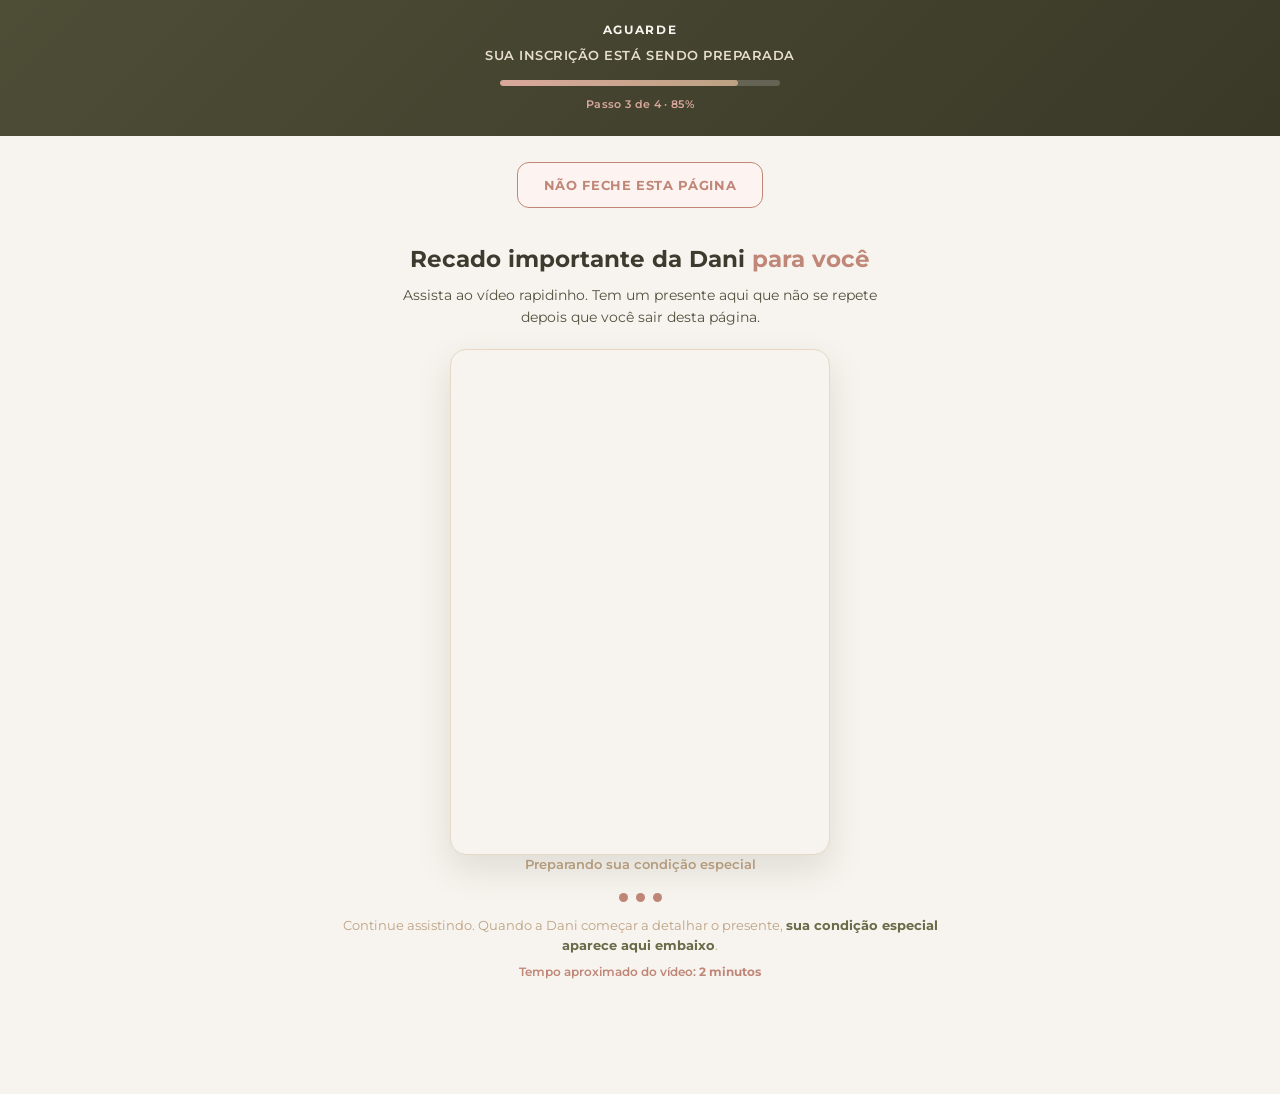
<file: index.html>
<!DOCTYPE html>
<html lang="pt-BR">
<head>
<meta charset="UTF-8">
<meta name="viewport" content="width=device-width,initial-scale=1.0">
<meta name="robots" content="noindex, nofollow">
<title>Oferta única — Combo 4 em 1 Black | Coleção Eternizar</title>
<link rel="stylesheet" href="style.css">

<!-- Utmify Pixel -->
<script>
  window.pixelId = "6a023d2e3700a6d56e513780";
  var a = document.createElement("script");
  a.setAttribute("async", "");
  a.setAttribute("defer", "");
  a.setAttribute("src", "https://cdn.utmify.com.br/scripts/pixel/pixel.js");
  document.head.appendChild(a);
</script>

<!-- Utmify UTMs -->
<script
  src="https://cdn.utmify.com.br/scripts/utms/latest.js"
  data-utmify-prevent-xcod-sck
  data-utmify-prevent-subids
  async
  defer
></script>

<!-- Microsoft Clarity -->
<script type="text/javascript">
    (function(c,l,a,r,i,t,y){
        c[a]=c[a]||function(){(c[a].q=c[a].q||[]).push(arguments)};
        t=l.createElement(r);t.async=1;t.src="https://www.clarity.ms/tag/"+i;
        y=l.getElementsByTagName(r)[0];y.parentNode.insertBefore(t,y);
    })(window, document, "clarity", "script", "xs928i7pu9");
</script>
</head>
<body>

<!-- LOADER (barra superior) -->
<div id="loader">
  <div class="loader-sub">Aguarde</div>
  <div class="loader-title">Sua inscrição está sendo preparada</div>
  <div class="loader-bar-track"><div class="loader-bar-fill" id="loaderBar"></div></div>
  <div class="loader-warn" id="loaderStep">Passo 3 de 4 · 85%</div>
</div>

<div class="wrap">

  <div class="not-close-wrap">
    <div class="not-close">Não feche esta página</div>
  </div>

  <!-- TOPO / VÍDEO -->
  <div class="top-msg">
    <h1 style="font-family:'M';font-weight:700;font-size:23px;color:var(--dark);text-transform:none;line-height:1.2">Recado importante da Dani <span style="color:var(--roseD)">para você</span></h1>
    <p>Assista ao vídeo rapidinho. Tem um presente aqui que não se repete depois que você sair desta página.</p>
  </div>

  <div class="video-box" id="videoBox">
    <iframe src="https://play.tynk.ai/p/1ecf1f8f-507d-4084-946c-d3a22b026fa4" style="width:100%;height:100%;border:0;display:block"
      allow="accelerometer; autoplay; clipboard-write; encrypted-media; gyroscope; picture-in-picture" allowfullscreen></iframe>
    <div id="playCatcher" onclick="onFirstPlayClick()" style="position:absolute;inset:0;cursor:pointer;background:transparent"></div>
  </div>

  <div class="loading-label" id="loadingLabel">Preparando sua condição especial</div>
  <div class="loading-dots" id="loadingDots"><span></span><span></span><span></span></div>

  <p class="video-note">Continue assistindo. Quando a Dani começar a detalhar o presente, <strong>sua condição especial aparece aqui embaixo</strong>.</p>
  <p class="timer-hint" id="revealHint">Tempo aproximado do vídeo: <strong>2 minutos</strong></p>

  <a href="#oferta" class="btn btn-cta" id="ctaTop" style="display:none">Sim, quero meu combo</a>

  <!-- OFERTA (revelada após o vídeo) -->
  <div id="oferta">

    <div class="oferta-head">
      <div class="eyebrow">Só nesta página</div>
      <h2 class="serif">O Combo 4 em 1 Black completo</h2>
    </div>
    <p class="oferta-lead">São 4 cursos completos num lugar só, com <strong>mais de 200 peças altamente rentáveis</strong> e estratégias validadas por milhares de alunas — tudo pra você parar de repetir modelo e virar referência na sua região.</p>

    <div class="item">
      <div class="num">1</div>
      <img src="imgs/pro_thumb.png" alt="Método Laços e Caprichos PRO">
      <div class="item-text">
        <h3 class="serif">Método Laços e Caprichos PRO</h3>
        <p>Técnicas avançadas de laços e tiaras exclusivos pra elevar o acabamento e o valor percebido de cada peça.</p>
        <span class="value">R$497 sozinho</span>
      </div>
    </div>

    <div class="item">
      <div class="num">2</div>
      <img src="imgs/express_full.png" alt="Laços e Caprichos Express 2.0">
      <div class="item-text">
        <h3 class="serif">Laços e Caprichos Express 2.0</h3>
        <p>A evolução do método, com modelos novos, atualizados e um passo a passo mais rápido de aplicar.</p>
        <span class="value">R$297 sozinho</span>
      </div>
    </div>

    <div class="item">
      <div class="num">3</div>
      <img src="imgs/newborn_thumb.png" alt="Coleção Essencial Newborn">
      <div class="item-text">
        <h3 class="serif">Coleção Essencial Newborn</h3>
        <p>Peças exclusivas pro nicho de recém-nascido — um mercado que vende o ano inteiro, pras mamães mais exigentes.</p>
        <span class="value">R$77 sozinho</span>
      </div>
    </div>

    <div class="item">
      <div class="num">4</div>
      <img src="imgs/encantados_thumb.png" alt="MasterClass Laços Encantados">
      <div class="item-text">
        <h3 class="serif">MasterClass Laços Encantados</h3>
        <p>2 peças especiais que sempre serão tendência — técnica rápida de aplicar e altíssimo giro de venda.</p>
        <span class="value">R$47 sozinho</span>
      </div>
    </div>

    <ul class="bonus-extra">
      <li><strong>Bônus grátis:</strong> Projeto Artesã 5K — 3 em 1 (posicionamento nas redes, tráfego pago e conteúdo com IA) <em>(R$497 sozinho)</em></li>
      <li>Lista de fornecedores pronta, pra comprar barato desde o primeiro dia</li>
      <li>Materiais em PDF de cada curso, pra imprimir e ter na bancada</li>
    </ul>

    <div class="price-box">
      <div class="tag-only">Somente hoje, aqui e agora</div>
      <div class="old">de R$1.415 (tudo separado)</div>
      <div class="new serif">R$397</div>
      <div class="installments">12x de R$41,06 ou R$397 à vista</div>
      <div class="vitalicio">Acesso vitalício</div>
      <div id="kiwify-upsell-ZMh3mHo" class="kiwify-upsell-wrap" data-upsell-url="" data-downsell-url="">
        <button id="kiwify-upsell-trigger-ZMh3mHo" class="btn btn-cta">Sim, quero o Combo 4 em 1 Black</button>
      </div>
      <p class="btn-sub">Pagamento seguro · parcelamento no cartão</p>
    </div>

    <div class="downsell">
      <div id="kiwify-upsell-cancel-trigger-ZMh3mHo" class="btn btn-downsell">Não quero, obrigado</div>
    </div>

    <script src="https://snippets.kiwify.com/upsell/upsell.min.js"></script>

    <div class="timer-block">
      <div class="lbl serif">Rápido, seu tempo está passando</div>
      <div class="timer-nums">
        <div class="t"><div class="n" id="tMin">15</div><div class="l">Minutos</div></div>
        <div class="t"><div class="n" id="tSec">00</div><div class="l">Segundos</div></div>
      </div>
      <p class="timer-fine">Se você sair desta página, não terá outra chance de garantir o combo com esse valor especial.</p>
    </div>

    <div class="guarantee">
      <div class="guarantee-badge"><div class="n">7</div><div class="l">DIAS</div></div>
      <div class="guarantee-text">
        <h4 class="serif">Garantia incondicional</h4>
        <p>Se não gostar, é só mandar um e-mail que devolvemos cada centavo, sem burocracia e sem perguntas.</p>
      </div>
    </div>

    <div class="closing">
      <p>Com apenas duas ou três peças novas vendidas do combo, você já pagou tudo — e o resto é técnica e catálogo novo pro resto da vida do seu ateliê.</p>
      <p>Te espero lá dentro.</p>
      <div class="signature">Dani Salvador</div>
      <div class="signature-sub">@lacosecaprichoss</div>
    </div>

  </div>
  <!-- fim #oferta -->

</div>

<!-- STICKY FOOTER -->
<div class="sticky-footer" id="stickyFooter" style="display:none">
  <div class="sf-price"><span class="old">R$1.415</span>R$397</div>
  <a href="#kiwify-upsell-ZMh3mHo" class="btn btn-cta" id="ctaSticky">Sim, quero</a>
</div>

<script>
/* ================== CONFIGURAÇÃO ================== */
const REVEAL_SECONDS = 107; // 1:47 — confirmado pela Dani como o momento em que ela começa a falar dos cursos
const COUNTDOWN_MINUTES = 15; // duração do cronômetro de urgência
const CHECKOUT_URL = "https://pay.kiwify.com.br/ZMh3mHo";
const DOWNSELL_URL = "#"; // trocar pelo link da oferta alternativa (downsell), se houver

/* ================== LIBERAÇÃO DA OFERTA ==================
   Como o player (Tynk) é de outro domínio, não dá pra "escutar" o play
   dele diretamente. Por isso existe uma camada transparente sobre o vídeo
   que captura só o primeiro toque/clique — nesse momento começamos a
   contar o tempo, e a camada some, liberando o play de verdade do Tynk. */
let playClicked = false;
function onFirstPlayClick(){
  if(playClicked) return;
  playClicked = true;
  document.getElementById('playCatcher').remove(); // libera o clique real no player
  setTimeout(revealOffer, REVEAL_SECONDS*1000);
}

/* ================== LOADER ================== */
window.addEventListener('load', () => {
  const bar = document.getElementById('loaderBar');
  setTimeout(()=> bar.style.width = '85%', 150);
  // a barra carrega até 85% e permanece na página — não desaparece
});

/* ================== LIBERAR OFERTA ================== */
function revealOffer(){
  const oferta = document.getElementById('oferta');
  if(oferta.classList.contains('revealed')) return;
  oferta.classList.add('revealed');
  document.getElementById('ctaTop').style.display = 'block';
  document.getElementById('revealHint').style.display = 'none';
  document.getElementById('loadingDots').style.display = 'none';
  document.getElementById('loadingLabel').style.display = 'none';
  document.getElementById('stickyFooter').style.display = 'flex';
}

/* ================== LINKS DE CHECKOUT / DOWNSELL ================== */
// Botões de compra e recusa agora são o widget oficial da Kiwify (ids
// kiwify-upsell-trigger-ZMh3mHo e kiwify-upsell-cancel-trigger-ZMh3mHo).
// O script deles (upsell.min.js) cuida do clique — não usamos mais href aqui.

/* ================== CRONÔMETRO DE URGÊNCIA ================== */
const STORAGE_KEY = 'eternizar_upsell_deadline';
let deadline = localStorage.getItem(STORAGE_KEY);
if(!deadline){
  deadline = Date.now() + COUNTDOWN_MINUTES*60*1000;
  localStorage.setItem(STORAGE_KEY, deadline);
} else {
  deadline = parseInt(deadline, 10);
}
function tickTimer(){
  const diff = Math.max(0, deadline - Date.now());
  const min = Math.floor(diff/60000);
  const sec = Math.floor((diff%60000)/1000);
  document.getElementById('tMin').textContent = String(min).padStart(2,'0');
  document.getElementById('tSec').textContent = String(sec).padStart(2,'0');
}
tickTimer();
setInterval(tickTimer, 1000);
</script>

</body>
</html>
</file>
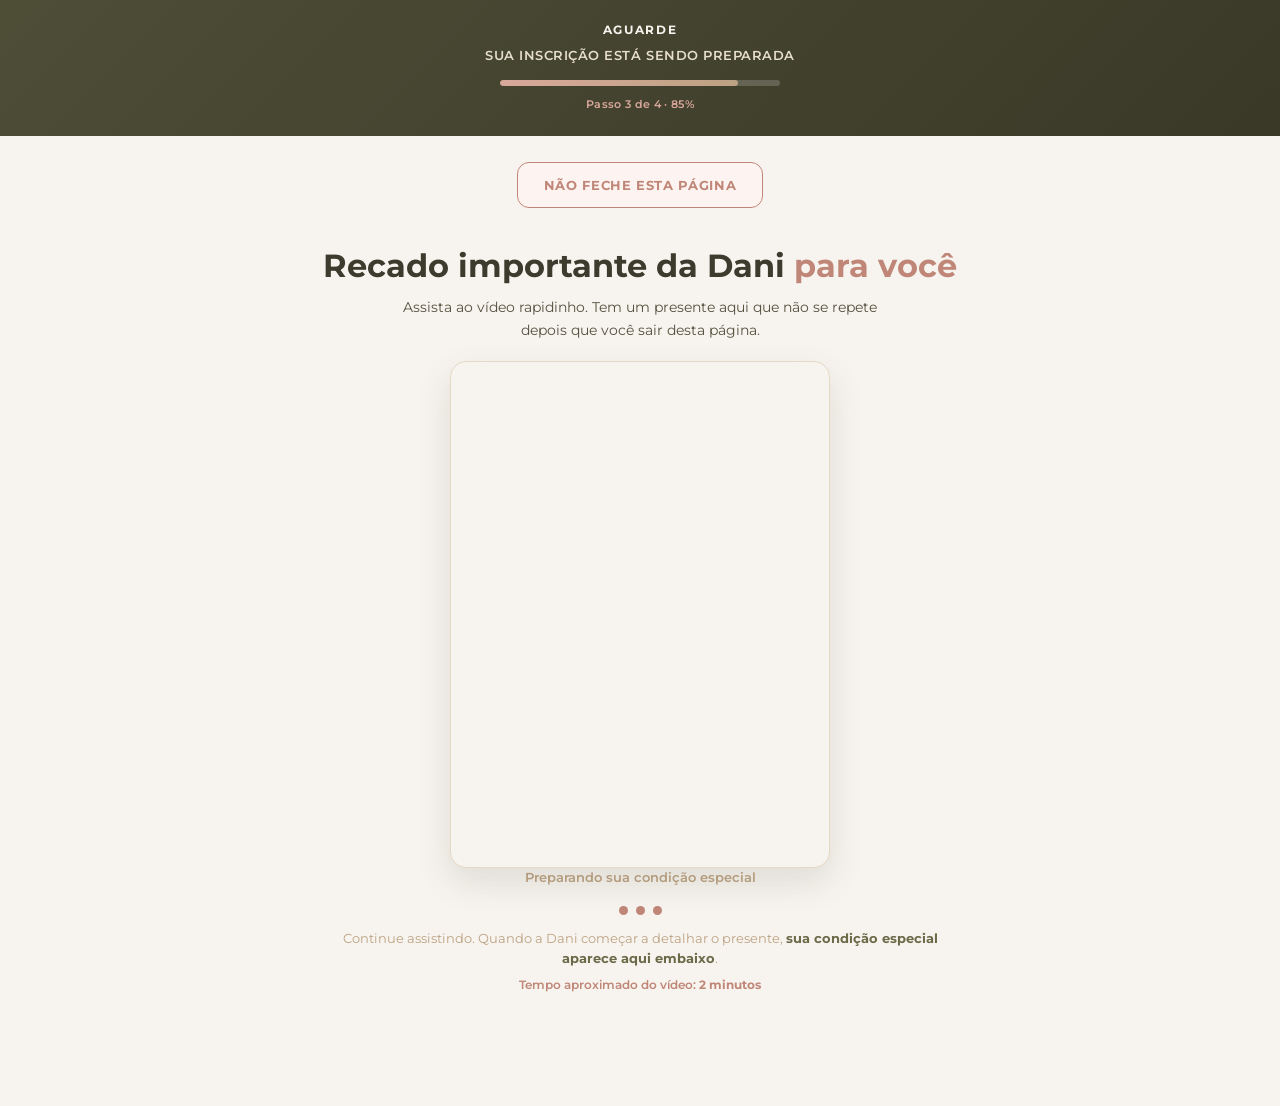
<file: upsell.html>
<!DOCTYPE html>
<html lang="pt-BR">
<head>
<meta charset="UTF-8">
<meta name="viewport" content="width=device-width,initial-scale=1.0">
<meta name="robots" content="noindex, nofollow">
<title>Oferta única — Combo 4 em 1 Black | Coleção Eternizar</title>
<link rel="stylesheet" href="style.css">
</head>
<body>

<!-- LOADER (barra superior) -->
<div id="loader">
  <div class="loader-sub">Aguarde</div>
  <div class="loader-title">Sua inscrição está sendo preparada</div>
  <div class="loader-bar-track"><div class="loader-bar-fill" id="loaderBar"></div></div>
  <div class="loader-warn" id="loaderStep">Passo 3 de 4 · 85%</div>
</div>

<div class="wrap">

  <div class="not-close-wrap">
    <div class="not-close">Não feche esta página</div>
  </div>

  <!-- TOPO / VÍDEO -->
  <div class="top-msg">
    <h1 style="font-family:'M';font-weight:700;font-size:32px;color:var(--dark);text-transform:none">Recado importante da Dani <span style="color:var(--roseD)">para você</span></h1>
    <p>Assista ao vídeo rapidinho. Tem um presente aqui que não se repete depois que você sair desta página.</p>
  </div>

  <div class="video-box" id="videoBox">
    <iframe src="https://play.tynk.ai/p/1ecf1f8f-507d-4084-946c-d3a22b026fa4" style="width:100%;height:100%;border:0;display:block"
      allow="accelerometer; autoplay; clipboard-write; encrypted-media; gyroscope; picture-in-picture" allowfullscreen></iframe>
  </div>

  <div class="loading-label" id="loadingLabel">Preparando sua condição especial</div>
  <div class="loading-dots" id="loadingDots"><span></span><span></span><span></span></div>

  <p class="video-note">Continue assistindo. Quando a Dani começar a detalhar o presente, <strong>sua condição especial aparece aqui embaixo</strong>.</p>
  <p class="timer-hint" id="revealHint">Tempo aproximado do vídeo: <strong>2 minutos</strong></p>

  <a href="#oferta" class="btn btn-cta" id="ctaTop" style="display:none">Sim, quero meu combo</a>

  <!-- OFERTA (revelada após o vídeo) -->
  <div id="oferta">

    <div class="oferta-head">
      <div class="eyebrow">Só nesta página</div>
      <h2 class="serif">O Combo 4 em 1 Black completo</h2>
    </div>
    <p class="oferta-lead">São 4 cursos completos num lugar só, com <strong>mais de 200 peças altamente rentáveis</strong> e estratégias validadas por milhares de alunas — tudo pra você parar de repetir modelo e virar referência na sua região.</p>

    <div class="item">
      <div class="num">1</div>
      <img src="imgs/pro_thumb.png" alt="Método Laços e Caprichos PRO">
      <div class="item-text">
        <h3 class="serif">Método Laços e Caprichos PRO</h3>
        <p>Técnicas avançadas de laços e tiaras exclusivos pra elevar o acabamento e o valor percebido de cada peça.</p>
        <span class="value">R$497 sozinho</span>
      </div>
    </div>

    <div class="item">
      <div class="num">2</div>
      <img src="imgs/express_full.png" alt="Laços e Caprichos Express 2.0">
      <div class="item-text">
        <h3 class="serif">Laços e Caprichos Express 2.0</h3>
        <p>A evolução do método, com modelos novos, atualizados e um passo a passo mais rápido de aplicar.</p>
        <span class="value">R$297 sozinho</span>
      </div>
    </div>

    <div class="item">
      <div class="num">3</div>
      <img src="imgs/newborn_thumb.png" alt="Coleção Essencial Newborn">
      <div class="item-text">
        <h3 class="serif">Coleção Essencial Newborn</h3>
        <p>Peças exclusivas pro nicho de recém-nascido — um mercado que vende o ano inteiro, pras mamães mais exigentes.</p>
        <span class="value">R$77 sozinho</span>
      </div>
    </div>

    <div class="item">
      <div class="num">4</div>
      <img src="imgs/encantados_thumb.png" alt="MasterClass Laços Encantados">
      <div class="item-text">
        <h3 class="serif">MasterClass Laços Encantados</h3>
        <p>2 peças especiais que sempre serão tendência — técnica rápida de aplicar e altíssimo giro de venda.</p>
        <span class="value">R$47 sozinho</span>
      </div>
    </div>

    <ul class="bonus-extra">
      <li><strong>Bônus grátis:</strong> Projeto Artesã 5K — 3 em 1 (posicionamento nas redes, tráfego pago e conteúdo com IA) <em>(R$497 sozinho)</em></li>
      <li>Lista de fornecedores pronta, pra comprar barato desde o primeiro dia</li>
      <li>Materiais em PDF de cada curso, pra imprimir e ter na bancada</li>
    </ul>

    <div class="price-box">
      <div class="tag-only">Somente hoje, aqui e agora</div>
      <div class="old">de R$1.415 (tudo separado)</div>
      <div class="new serif">R$397</div>
      <div class="vitalicio">Acesso vitalício</div>
      <a href="#" class="btn btn-cta" id="ctaCheckout">Sim, quero o Combo 4 em 1 Black</a>
      <p class="btn-sub">Pagamento seguro · parcelamento no cartão</p>
    </div>

    <div class="downsell">
      <a href="#" id="downsellLink">Não quero agora, ver outra opção</a>
    </div>

    <div class="timer-block">
      <div class="lbl serif">Rápido, seu tempo está passando</div>
      <div class="timer-nums">
        <div class="t"><div class="n" id="tMin">15</div><div class="l">Minutos</div></div>
        <div class="t"><div class="n" id="tSec">00</div><div class="l">Segundos</div></div>
      </div>
      <p class="timer-fine">Se você sair desta página, não terá outra chance de garantir o combo com esse valor especial.</p>
    </div>

    <div class="guarantee">
      <div class="guarantee-badge"><div class="n">7</div><div class="l">DIAS</div></div>
      <div class="guarantee-text">
        <h4 class="serif">Garantia incondicional</h4>
        <p>Se não gostar, é só mandar um e-mail que devolvemos cada centavo, sem burocracia e sem perguntas.</p>
      </div>
    </div>

    <div class="closing">
      <p>Com apenas duas ou três peças novas vendidas do combo, você já pagou tudo — e o resto é técnica e catálogo novo pro resto da vida do seu ateliê.</p>
      <p>Te espero lá dentro.</p>
      <div class="signature">Dani Salvador</div>
      <div class="signature-sub">@lacosecaprichoss</div>
    </div>

  </div>
  <!-- fim #oferta -->

</div>

<!-- STICKY FOOTER -->
<div class="sticky-footer" id="stickyFooter" style="display:none">
  <div class="sf-price"><span class="old">R$1.415</span>R$397</div>
  <a href="#" class="btn btn-cta" id="ctaSticky">Sim, quero</a>
</div>

<script>
/* ================== CONFIGURAÇÃO ================== */
const REVEAL_SECONDS = 90; // ⚠️ CONFIRMAR: momento (em segundos, a partir de quando a página abre) em que a oferta é liberada.
const COUNTDOWN_MINUTES = 15; // duração do cronômetro de urgência
const CHECKOUT_URL = "#"; // trocar pelo link de checkout do combo quando vier
const DOWNSELL_URL = "#"; // trocar pelo link da oferta alternativa (downsell), se houver

/* ================== LIBERAÇÃO DA OFERTA ==================
   Como o player (Tynk) não tem uma API pública confirmada pra avisar
   o momento exato do play, a liberação conta a partir de quando a
   página é aberta (a maioria de quem entra assiste na hora). */
setTimeout(revealOffer, REVEAL_SECONDS*1000);

/* ================== LOADER ================== */
window.addEventListener('load', () => {
  const bar = document.getElementById('loaderBar');
  setTimeout(()=> bar.style.width = '85%', 150);
  // a barra carrega até 85% e permanece na página — não desaparece
});

/* ================== LIBERAR OFERTA ================== */
function revealOffer(){
  const oferta = document.getElementById('oferta');
  if(oferta.classList.contains('revealed')) return;
  oferta.classList.add('revealed');
  document.getElementById('ctaTop').style.display = 'block';
  document.getElementById('revealHint').style.display = 'none';
  document.getElementById('loadingDots').style.display = 'none';
  document.getElementById('loadingLabel').style.display = 'none';
  document.getElementById('stickyFooter').style.display = 'flex';
}

/* ================== LINKS DE CHECKOUT / DOWNSELL ================== */
document.getElementById('ctaCheckout').href = CHECKOUT_URL;
document.getElementById('ctaSticky').href = CHECKOUT_URL;
document.getElementById('downsellLink').href = DOWNSELL_URL;

/* ================== CRONÔMETRO DE URGÊNCIA ================== */
const STORAGE_KEY = 'eternizar_upsell_deadline';
let deadline = localStorage.getItem(STORAGE_KEY);
if(!deadline){
  deadline = Date.now() + COUNTDOWN_MINUTES*60*1000;
  localStorage.setItem(STORAGE_KEY, deadline);
} else {
  deadline = parseInt(deadline, 10);
}
function tickTimer(){
  const diff = Math.max(0, deadline - Date.now());
  const min = Math.floor(diff/60000);
  const sec = Math.floor((diff%60000)/1000);
  document.getElementById('tMin').textContent = String(min).padStart(2,'0');
  document.getElementById('tSec').textContent = String(sec).padStart(2,'0');
}
tickTimer();
setInterval(tickTimer, 1000);
</script>

</body>
</html>
</file>
<file: style.css>
@font-face{font-family:'Cor';src:url('fonts/cg500.woff2') format('woff2');font-weight:500;font-style:normal}
@font-face{font-family:'Cor';src:url('fonts/cg600.woff2') format('woff2');font-weight:600;font-style:normal}
@font-face{font-family:'Cor';src:url('fonts/cg700.woff2') format('woff2');font-weight:700;font-style:normal}
@font-face{font-family:'Cor';src:url('fonts/cg500i.woff2') format('woff2');font-weight:500;font-style:italic}
@font-face{font-family:'Cor';src:url('fonts/cg600i.woff2') format('woff2');font-weight:600;font-style:italic}
@font-face{font-family:'M';src:url('fonts/mont400.woff2') format('woff2');font-weight:400}
@font-face{font-family:'M';src:url('fonts/mont500.woff2') format('woff2');font-weight:500}
@font-face{font-family:'M';src:url('fonts/mont600.woff2') format('woff2');font-weight:600}
@font-face{font-family:'M';src:url('fonts/mont700.woff2') format('woff2');font-weight:700}

:root{
  --off:#F7F4EF; --white:#fff; --oliveD:#4e4d36; --olive:#6B6A48;
  --rose:#D9A89B; --roseD:#c08778; --champ:#bda283; --beige:#E7D7C6;
  --ink:#54513f; --dark:#3d3a2e;
}
*{margin:0;padding:0;box-sizing:border-box}
html{scroll-behavior:smooth}
body{font-family:'M',sans-serif;background:var(--off);color:var(--ink);line-height:1.6;padding-bottom:90px}
.serif{font-family:'Cor',serif}
.wrap{max-width:680px;margin:0 auto;padding:0 22px}

/* ===== LOADER (barra superior) ===== */
#loader{position:relative;background:linear-gradient(135deg,var(--oliveD),#3a3928);padding:20px 20px 22px;text-align:center;overflow:hidden}
.loader-sub{font-family:'M';font-weight:700;font-size:12px;letter-spacing:.14em;text-transform:uppercase;color:var(--off);margin-bottom:6px}
.loader-title{font-family:'M';font-weight:600;font-size:13px;letter-spacing:.04em;text-transform:uppercase;color:#e7ded0;margin-bottom:14px}
.loader-bar-track{width:280px;max-width:80%;height:6px;background:rgba(255,255,255,.18);border-radius:10px;overflow:hidden;margin:0 auto}
.loader-bar-fill{height:100%;width:0%;background:linear-gradient(90deg,var(--rose),var(--champ));border-radius:10px;transition:width 2.6s ease}
.loader-warn{margin-top:10px;font-size:11px;font-weight:600;color:var(--rose);letter-spacing:.03em}

.not-close{display:inline-block;margin:26px auto 0;border:1.5px solid var(--roseD);background:#fdf3f0;color:var(--roseD);font-family:'M';font-weight:700;font-size:13px;letter-spacing:.05em;text-transform:uppercase;padding:12px 26px;border-radius:12px}
.not-close-wrap{text-align:center}

/* pulso nos botões de CTA */
@keyframes pulseBtn{
  0%{box-shadow:0 0 0 0 rgba(107,106,72,.5)}
  70%{box-shadow:0 0 0 14px rgba(107,106,72,0)}
  100%{box-shadow:0 0 0 0 rgba(107,106,72,0)}
}
.btn-cta{animation:pulseBtn 1.8s infinite}
.btn-cta.disabled{animation:none}


/* ===== HEADER / VIDEO ===== */
.top-msg{text-align:center;padding:38px 0 20px}
.top-msg .eyebrow{font-size:12px;letter-spacing:.14em;text-transform:uppercase;color:var(--roseD);font-weight:600;margin-bottom:12px}
.top-msg h1{font-family:'Cor';font-weight:600;font-size:30px;color:var(--oliveD);line-height:1.25;margin-bottom:10px}
.top-msg h1 em{font-style:italic;color:var(--roseD)}
.top-msg p{font-size:14px;color:var(--ink);max-width:480px;margin:0 auto}

.video-box{width:100%;max-width:380px;margin:0 auto;aspect-ratio:3/4;background:var(--off);border-radius:16px;overflow:hidden;border:1px solid var(--beige);box-shadow:0 14px 34px rgba(78,77,54,.14);position:relative}
.video-box iframe{width:100%;height:100%;display:block;border:0}

/* bolinhas de carregamento */
.loading-dots{display:flex;justify-content:center;align-items:center;gap:8px;margin:18px 0 4px}
.loading-dots span{width:9px;height:9px;border-radius:50%;background:var(--roseD);animation:dotPulse 1.2s infinite ease-in-out}
.loading-dots span:nth-child(2){animation-delay:.2s}
.loading-dots span:nth-child(3){animation-delay:.4s}
@keyframes dotPulse{
  0%,80%,100%{transform:scale(.6);opacity:.4}
  40%{transform:scale(1);opacity:1}
}
.loading-label{text-align:center;font-size:12.5px;color:var(--champ);font-weight:600;margin-bottom:4px}

.video-note{text-align:center;font-size:12.5px;color:var(--champ);margin:14px 0 6px}
.video-note strong{color:var(--olive)}
.timer-hint{text-align:center;font-size:12px;color:var(--roseD);font-weight:600;margin-bottom:22px}

.btn{display:block;width:100%;text-align:center;font-family:'M';font-weight:700;font-size:15px;letter-spacing:.03em;text-transform:uppercase;padding:18px 20px;border-radius:50px;border:none;cursor:pointer;text-decoration:none;transition:.2s}
.btn-cta{background:linear-gradient(135deg,var(--roseD),var(--olive) 70%);color:var(--off);box-shadow:0 12px 28px rgba(107,106,72,.32)}
.btn-cta:hover{transform:translateY(-2px);box-shadow:0 16px 34px rgba(107,106,72,.4)}
.btn-cta.disabled{opacity:.45;pointer-events:none;filter:grayscale(.3)}
.btn-sub{text-align:center;font-size:11.5px;color:var(--champ);margin-top:10px}

/* ===== OFERTA (revelada) ===== */
#oferta{max-height:0;overflow:hidden;opacity:0;transition:opacity .6s ease}
#oferta.revealed{max-height:none;opacity:1}
.oferta-head{text-align:center;margin:52px 0 6px}
.oferta-head .eyebrow{font-size:12px;letter-spacing:.14em;text-transform:uppercase;color:var(--roseD);font-weight:600;margin-bottom:10px}
.oferta-head h2{font-family:'Cor';font-weight:700;font-size:32px;color:var(--oliveD);line-height:1.2}
.oferta-lead{text-align:center;font-size:14.5px;color:var(--ink);max-width:520px;margin:14px auto 34px}
.oferta-lead strong{color:var(--roseD)}

.item{display:flex;gap:16px;align-items:flex-start;background:var(--white);border:1px solid var(--beige);border-radius:16px;padding:18px;margin-bottom:14px}
.item .num{flex-shrink:0;width:34px;height:34px;border-radius:50%;background:var(--olive);color:var(--off);font-family:'Cor';font-weight:600;font-size:16px;display:flex;align-items:center;justify-content:center;margin-top:2px}
.item img{width:78px;height:78px;object-fit:cover;border-radius:10px;flex-shrink:0;border:1px solid var(--beige)}
.item-text h3{font-family:'Cor';font-weight:600;font-size:19px;color:var(--oliveD);margin-bottom:4px}
.item-text p{font-size:13px;color:var(--ink);line-height:1.55}
.item-text .value{display:inline-block;margin-top:6px;font-size:11px;font-weight:700;color:var(--champ);letter-spacing:.04em}

.bonus-extra{margin:22px 0 34px}
.bonus-extra li{list-style:none;font-size:13.5px;color:var(--ink);padding-left:26px;position:relative;margin-bottom:10px}
.bonus-extra li::before{content:'🎀';position:absolute;left:0;top:0}

.price-box{background:linear-gradient(160deg,var(--oliveD),var(--olive));border-radius:20px;padding:32px 26px;text-align:center;color:var(--off);margin:18px 0}
.price-box .tag-only{font-size:11.5px;letter-spacing:.1em;text-transform:uppercase;color:var(--rose);font-weight:700;margin-bottom:14px}
.price-box .old{font-size:15px;color:#d8d5c4;text-decoration:line-through;opacity:.8}
.price-box .new{font-family:'Cor';font-weight:700;font-size:52px;color:var(--off);margin:6px 0}
.price-box .vitalicio{display:inline-block;background:rgba(247,244,239,.12);border:1px solid rgba(247,244,239,.4);border-radius:20px;padding:5px 18px;font-size:11.5px;font-weight:700;letter-spacing:.06em;text-transform:uppercase;margin-bottom:20px}
.price-box .btn-cta{background:linear-gradient(135deg,#8fbf6a,#5fa73f);box-shadow:0 12px 26px rgba(0,0,0,.25)}
.price-box .btn-sub{color:#d8d5c4}

.downsell{text-align:center;margin:22px 0 40px}
.downsell a{font-size:12.5px;color:var(--champ);text-decoration:underline}

.timer-block{text-align:center;margin:20px 0 30px}
.timer-block .lbl{font-family:'Cor';font-weight:600;font-size:20px;color:var(--roseD);margin-bottom:14px}
.timer-nums{display:flex;justify-content:center;gap:14px}
.timer-nums .t{background:var(--white);border:1px solid var(--beige);border-radius:12px;padding:12px 18px;min-width:64px}
.timer-nums .t .n{font-family:'Cor';font-weight:700;font-size:26px;color:var(--oliveD)}
.timer-nums .t .l{font-size:9.5px;letter-spacing:.08em;text-transform:uppercase;color:var(--champ)}
.timer-fine{text-align:center;font-size:11.5px;color:var(--champ);margin-top:12px}

.guarantee{display:flex;gap:18px;align-items:center;background:var(--white);border:1px solid var(--beige);border-radius:16px;padding:22px;margin:34px 0}
.guarantee-badge{flex-shrink:0;width:82px;height:82px;border-radius:50%;background:radial-gradient(circle,#f6e9c8,#d9b968);display:flex;flex-direction:column;align-items:center;justify-content:center;text-align:center;border:2px solid #b8933f}
.guarantee-badge .n{font-family:'Cor';font-weight:700;font-size:22px;color:#5c4a1e}
.guarantee-badge .l{font-size:8px;font-weight:700;color:#5c4a1e;letter-spacing:.05em}
.guarantee-text h4{font-family:'Cor';font-weight:600;font-size:17px;color:var(--oliveD);margin-bottom:4px}
.guarantee-text p{font-size:12.5px;color:var(--ink)}

.closing{margin:36px 0}
.closing p{font-size:14px;color:var(--ink);margin-bottom:12px}
.signature{font-family:'Cor';font-style:italic;font-weight:600;font-size:22px;color:var(--roseD);margin-top:16px}
.signature-sub{font-size:12px;color:var(--champ)}

/* ===== STICKY FOOTER ===== */
.sticky-footer{position:fixed;bottom:0;left:0;right:0;background:var(--white);border-top:1px solid var(--beige);box-shadow:0 -8px 24px rgba(0,0,0,.08);padding:12px 18px;z-index:50;display:flex;align-items:center;justify-content:space-between;gap:14px}
.sticky-footer .sf-price{font-family:'Cor';font-weight:700;font-size:20px;color:var(--oliveD)}
.sticky-footer .sf-price .old{font-size:12px;color:var(--champ);text-decoration:line-through;font-family:'M';margin-right:6px}
.sticky-footer .btn{width:auto;padding:13px 22px;font-size:12.5px}

@media(max-width:480px){
  .price-box .new{font-size:42px}
  .item{flex-direction:row}
  .item img{width:60px;height:60px}
}
</file>
